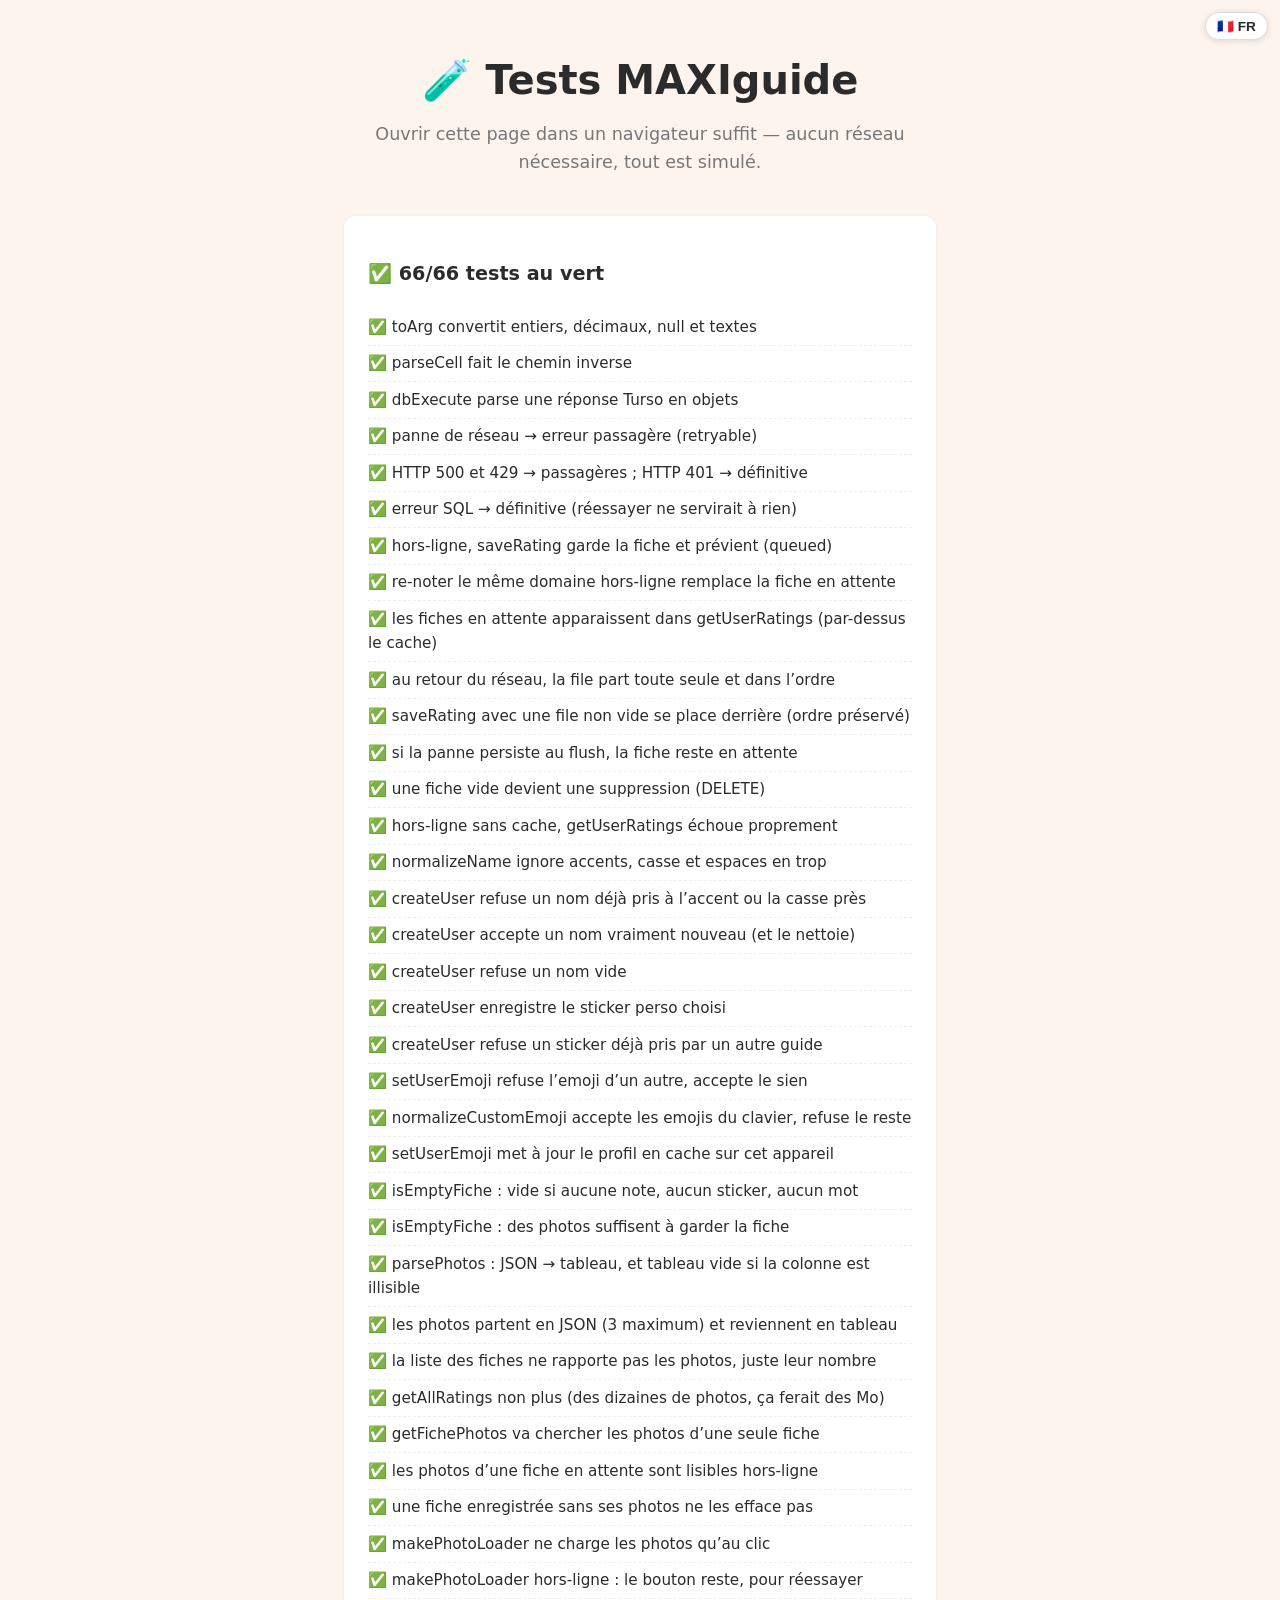
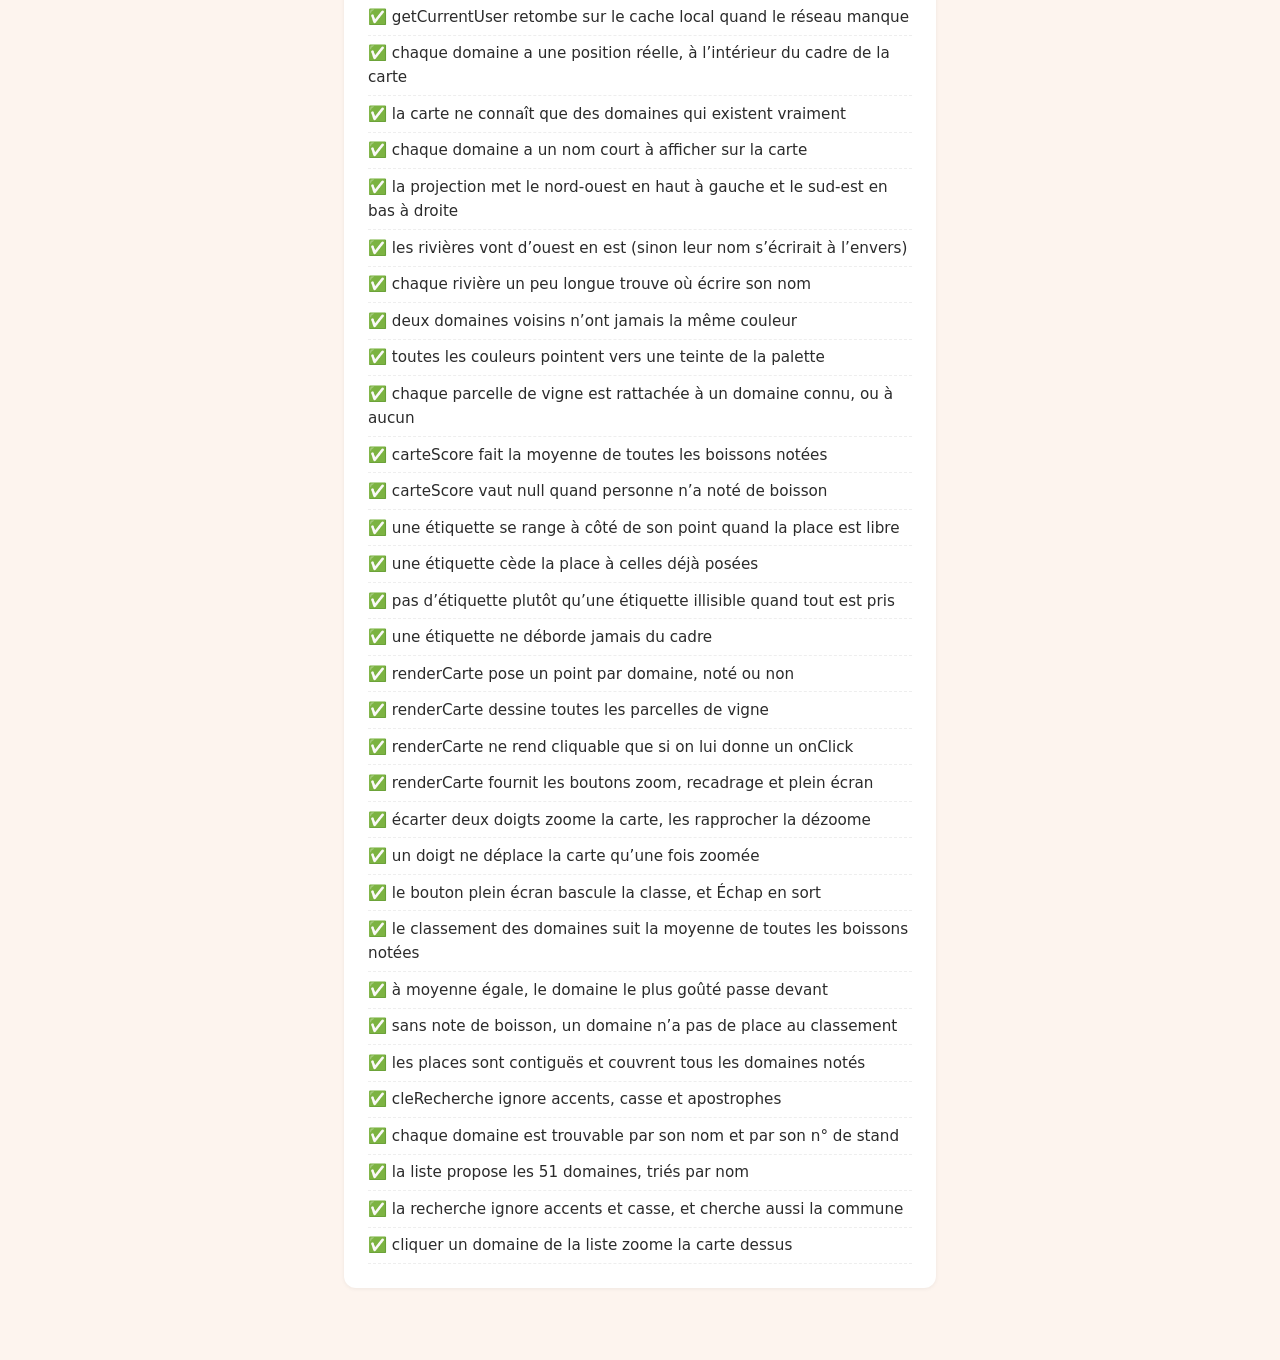
<file: tests/index.html>
<!DOCTYPE html>
<html lang="fr">
<head>
  <meta charset="UTF-8">
  <meta name="viewport" content="width=device-width, initial-scale=1.0">
  <title>MAXIguide — Tests</title>
  <link rel="stylesheet" href="../css/style.css">
  <style>
    .test-list { list-style: none; padding: 0; margin: 0; }
    .test-list li { padding: 0.35rem 0; border-bottom: 1px dashed #eee; font-size: 0.95rem; }
    .test-pass::before { content: '✅ '; }
    .test-fail::before { content: '❌ '; }
    .test-fail { color: var(--error); font-weight: 600; }
    .test-fail .detail { display: block; font-weight: 400; font-size: 0.85rem; margin-left: 1.6rem; }
    #summary { font-size: 1.2rem; font-weight: 700; }
  </style>
</head>
<body>
  <main class="container">
    <header class="hero">
      <h1>🧪 Tests MAXIguide</h1>
      <p class="tagline">Ouvrir cette page dans un navigateur suffit — aucun réseau nécessaire, tout est simulé.</p>
    </header>
    <section>
      <p id="summary">…</p>
      <ul id="test-results" class="test-list"></ul>
    </section>
  </main>

  <!-- Config Turso factice : les tests remplacent fetch, rien ne part jamais sur le réseau -->
  <script>const TURSO = { url: 'https://turso.test.invalid', token: 'jeton-de-test' };</script>
  <script src="../js/i18n.js"></script>
  <script src="../js/db.js"></script>
  <script src="../js/emoji.js"></script>
  <script src="../js/storage.js"></script>
  <script src="../js/photos.js"></script>
  <script src="../js/data/domaines.js"></script>
  <script src="../js/data/carte.js"></script>
  <script src="../js/data/paysage.js"></script>
  <script src="../js/svg.js"></script>
  <script src="../js/carte.js"></script>
  <script src="tests.js"></script>
</body>
</html>
</file>
<file: css/style.css>
/* MAXIguide — styles de base */
:root {
  --bg: #fdf4ee;
  --text: #2b2b2b;
  --muted: #777;
  --primary: #e63946;
  --primary-dark: #c1121f;
  --card: #ffffff;
  --error: #c0392b;
  --radius: 12px;
}

* {
  box-sizing: border-box;
}

body {
  margin: 0;
  font-family: system-ui, -apple-system, "Segoe UI", sans-serif;
  background: var(--bg);
  color: var(--text);
  line-height: 1.6;
}

.container {
  max-width: 640px;
  margin: 0 auto;
  padding: 3rem 1.5rem;
}

.hero {
  text-align: center;
  margin-bottom: 2.5rem;
}

.hero h1 {
  font-size: 2.5rem;
  margin: 0 0 0.5rem;
}

.tagline {
  color: var(--muted);
  font-size: 1.1rem;
  margin: 0;
}

section {
  background: var(--card);
  border-radius: var(--radius);
  padding: 1.5rem;
  margin-bottom: 1.5rem;
  box-shadow: 0 1px 4px rgba(0, 0, 0, 0.06);
}

section h2 {
  margin-top: 0;
  font-size: 1.25rem;
}

.actions {
  display: flex;
  gap: 1rem;
  justify-content: center;
  flex-wrap: wrap;
}

.btn {
  display: inline-block;
  padding: 0.75rem 1.75rem;
  border: none;
  border-radius: var(--radius);
  font-size: 1rem;
  cursor: pointer;
  text-decoration: none;
  transition: background 0.15s;
}

.btn-primary {
  background: var(--primary);
  color: #fff;
}

.btn-primary:hover {
  background: var(--primary-dark);
}

.btn-secondary {
  background: transparent;
  color: var(--primary);
  border: 2px solid var(--primary);
}

.btn-secondary:hover {
  background: rgba(230, 57, 70, 0.08);
}

.user-list {
  list-style: none;
  padding: 0;
  margin: 0;
  display: flex;
  flex-wrap: wrap;
  gap: 0.75rem;
}

.user-card {
  padding: 0.6rem 1.25rem;
  border: 2px solid var(--primary);
  border-radius: var(--radius);
  background: transparent;
  color: var(--primary);
  font-size: 1rem;
  cursor: pointer;
  transition: background 0.15s, color 0.15s;
}

.user-card:hover {
  background: var(--primary);
  color: #fff;
}

.create-form {
  display: flex;
  gap: 0.75rem;
  flex-wrap: wrap;
}

.create-form input {
  flex: 1;
  min-width: 200px;
  padding: 0.7rem 1rem;
  border: 1px solid #ccc;
  border-radius: var(--radius);
  font-size: 1rem;
}

.create-form input:focus {
  outline: 2px solid var(--primary);
  border-color: transparent;
}

/* Carte de guide + petit bouton pour changer son sticker perso */
.user-item {
  display: flex;
  align-items: stretch;
  gap: 0.35rem;
}

.user-emoji-edit {
  border: 2px dashed #e0d9cf;
  border-radius: var(--radius);
  background: transparent;
  font-size: 1rem;
  cursor: pointer;
  padding: 0 0.5rem;
}

.user-emoji-edit:hover {
  border-color: var(--primary);
}

/* Palette dépliée sous une carte : prend toute la largeur de la liste */
.user-emoji-editor {
  flex-basis: 100%;
}

/* Palette des stickers persos (création de profil, notation, liste) */
.emoji-palette-wrap {
  display: flex;
  flex-direction: column;
  gap: 0.5rem;
}

.emoji-palette {
  display: flex;
  flex-wrap: wrap;
  gap: 0.4rem;
}

/* Champ libre : n'importe quel emoji tapé avec le clavier du téléphone */
.emoji-custom {
  display: flex;
  align-items: center;
  gap: 0.5rem;
}

.emoji-custom-hint {
  font-size: 0.9rem;
}

.emoji-custom-input {
  width: 3.2rem;
  height: 2.6rem;
  border: 2px dashed #e0d9cf;
  border-radius: var(--radius);
  background: #fff;
  font-size: 1.3rem;
  text-align: center;
  padding: 0;
}

.emoji-custom-input:focus {
  outline: none;
  border-color: var(--primary);
  border-style: solid;
}

.emoji-custom-error {
  margin: 0;
  font-size: 0.9rem;
}

.emoji-option {
  width: 2.6rem;
  height: 2.6rem;
  border: 2px solid #e0d9cf;
  border-radius: var(--radius);
  background: #fff;
  font-size: 1.3rem;
  cursor: pointer;
  padding: 0;
}

.emoji-option:hover:not(:disabled) {
  border-color: var(--primary);
}

.emoji-option.active {
  border-color: var(--primary);
  background: rgba(230, 57, 70, 0.08);
}

.emoji-option:disabled {
  opacity: 0.3;
  cursor: not-allowed;
}

/* Bloc « Ton sticker perso » dans le formulaire de création */
.emoji-field {
  flex-basis: 100%;
  display: flex;
  flex-direction: column;
  gap: 0.5rem;
}

.emoji-field-label {
  margin: 0;
  font-weight: 600;
}

.emoji-field-hint {
  margin: 0;
  font-size: 0.9rem;
}

.muted {
  color: var(--muted);
}

.error {
  color: var(--error);
  margin-top: 0.75rem;
}

.link-back {
  color: var(--muted);
  text-decoration: none;
}

.link-back:hover {
  color: var(--text);
  text-decoration: underline;
}

/* --- Header commun --- */
.site-header {
  position: sticky;
  top: 0;
  z-index: 10;
  display: flex;
  align-items: center;
  gap: 1.25rem;
  padding: 0.6rem 1.25rem;
  background: var(--card);
  box-shadow: 0 1px 6px rgba(0, 0, 0, 0.08);
  flex-wrap: wrap;
}

.brand {
  font-weight: 700;
  font-size: 1.1rem;
  color: var(--text);
  text-decoration: none;
}

/* Quatre onglets (Domaines, Classements, Moyennes, Guides) : en ligne sur
   grand écran, repliés dans un menu déroulant sur téléphone (voir plus bas). */
.tabs {
  display: flex;
  gap: 0.5rem;
  flex: 1;
  flex-wrap: wrap;
}

/* Bouton ☰ : inutile sur grand écran, où tous les onglets tiennent en ligne.
   L'entrée « Accueil » du menu non plus : le nom du site y mène déjà. */
.nav-toggle,
.tab-home {
  display: none;
}

.tab {
  padding: 0.4rem 0.9rem;
  border-radius: 999px;
  color: var(--muted);
  text-decoration: none;
  transition: background 0.15s, color 0.15s;
}

.tab:hover {
  color: var(--text);
}

.tab.active {
  background: var(--primary);
  color: #fff;
}

.user-box {
  display: flex;
  align-items: center;
  gap: 0.6rem;
}

.user-name {
  font-weight: 600;
}

.completion-badge {
  background: rgba(230, 57, 70, 0.12);
  color: var(--primary-dark);
  border-radius: 999px;
  padding: 0.25rem 0.7rem;
  font-size: 0.85rem;
  font-weight: 600;
  white-space: nowrap;
}

/* Fiches en attente de réseau (file de sync) */
.sync-badge {
  background: #fff3cd;
  color: #8a6d1a;
  border-radius: 999px;
  padding: 0.25rem 0.7rem;
  font-size: 0.85rem;
  font-weight: 600;
  white-space: nowrap;
}

.switch-user {
  color: var(--muted);
  text-decoration: none;
  font-size: 1.1rem;
}

.switch-user:hover {
  color: var(--text);
}

/* Header des pages ouvertes à tous : invitation à choisir un profil */
.switch-user.sign-in {
  font-size: 0.9rem;
  font-weight: 600;
  color: var(--primary);
  white-space: nowrap;
}

.switch-user.sign-in:hover {
  color: var(--primary-dark);
  text-decoration: underline;
}

/* Sur téléphone, le header tient sur une seule ligne : ☰ + nom du site +
   profil. Les onglets deviennent un menu déroulant, ouvert par le ☰. */
@media (max-width: 640px) {
  .site-header {
    flex-wrap: nowrap;
    gap: 0.5rem;
    padding: 0.45rem 0.7rem;
    position: relative;
  }

  .nav-toggle {
    display: flex;
    align-items: center;
    gap: 0.35rem;
    flex: none;
    max-width: 55vw;
    padding: 0.35rem 0.6rem;
    border: 1px solid #e0d9cf;
    border-radius: 999px;
    background: var(--card);
    color: var(--text);
    font-family: inherit;
    font-size: 0.9rem;
    font-weight: 600;
    line-height: 1.2;
    cursor: pointer;
  }

  .nav-toggle[aria-expanded='true'] {
    background: var(--primary);
    border-color: var(--primary);
    color: #fff;
  }

  .nav-toggle-icon {
    font-size: 1.05rem;
  }

  /* Le nom de l'onglet courant, tronqué s'il est trop long */
  .nav-toggle-label {
    overflow: hidden;
    text-overflow: ellipsis;
    white-space: nowrap;
  }

  /* Le nom du site laisse toute la place au profil : l'accueil reste
     accessible depuis le menu déroulant */
  .brand {
    display: none;
  }

  /* Le menu déroulant : sous le header, aligné à gauche sur le ☰ */
  .tabs {
    display: none;
    position: absolute;
    top: 100%;
    left: 0.7rem;
    z-index: 20;
    flex: none;
    flex-direction: column;
    flex-wrap: nowrap;
    gap: 0.15rem;
    min-width: 12rem;
    padding: 0.4rem;
    background: var(--card);
    border-radius: var(--radius);
    box-shadow: 0 6px 18px rgba(0, 0, 0, 0.16);
  }

  .tabs.open {
    display: flex;
  }

  .tab {
    padding: 0.6rem 0.8rem;
    border-radius: var(--radius);
    color: var(--text);
  }

  .tab-home {
    display: block;
    border-bottom: 1px solid #eee6dc;
    border-radius: var(--radius) var(--radius) 0 0;
  }

  /* Le profil, en version compacte : c'est le nom qui se tronque quand la
     ligne est serrée, jamais le score ni les boutons */
  .user-box {
    flex: 1;
    justify-content: flex-end;
    gap: 0.4rem;
    min-width: 0;
  }

  .user-name {
    flex: 0 1 auto;
    min-width: 0;
    overflow: hidden;
    text-overflow: ellipsis;
    white-space: nowrap;
    font-size: 0.9rem;
  }

  .completion-badge,
  .sync-badge,
  .switch-user,
  .lang-toggle {
    flex: none;
  }

  .completion-badge,
  .sync-badge {
    font-size: 0.78rem;
    padding: 0.2rem 0.5rem;
  }
}

/* --- Vue liste / plan --- */
.view-toggle {
  display: flex;
  gap: 0.5rem;
  justify-content: center;
  margin-bottom: 1.5rem;
}

.btn-toggle {
  background: var(--card);
  color: var(--muted);
  border: 1px solid #ddd;
}

.btn-toggle.active {
  background: var(--primary);
  color: #fff;
  border-color: var(--primary);
}

/* Barre de recherche au-dessus de la liste des domaines : on est devant un
   stand, on tape son numéro ou son nom. Assez haute pour le pouce. */
.list-search {
  width: 100%;
  box-sizing: border-box;
  padding: 0.7rem 0.9rem;
  margin-bottom: 0.75rem;
  border: 2px solid #e0d9cf;
  border-radius: var(--radius);
  font-size: 1rem;
  font-family: inherit;
  color: var(--text);
}

.list-search:focus {
  outline: 2px solid var(--primary);
  border-color: transparent;
}

.list-empty {
  margin: 1rem 0 0;
  font-size: 0.9rem;
}

/* Chips de filtre au-dessus de la liste des domaines */
.list-filters {
  display: flex;
  gap: 0.5rem;
  flex-wrap: wrap;
  margin-bottom: 1rem;
}

.filter-chip {
  background: #fff;
  border: 2px solid #e0d9cf;
  border-radius: 999px;
  padding: 0.35rem 0.9rem;
  font-size: 0.9rem;
  font-weight: 600;
  font-family: inherit;
  color: var(--muted);
  cursor: pointer;
  transition: border-color 0.15s, color 0.15s;
}

.filter-chip.active {
  border-color: var(--primary);
  color: var(--primary);
}

.domaine-list {
  list-style: none;
  padding: 0;
  margin: 0;
  display: flex;
  flex-direction: column;
  gap: 0.75rem;
}

.domaine-card {
  display: flex;
  justify-content: space-between;
  align-items: center;
  padding: 0.9rem 1.2rem;
  border: 1px solid #e2e2e2;
  border-radius: var(--radius);
  text-decoration: none;
  color: var(--text);
  transition: border-color 0.15s, box-shadow 0.15s;
}

.domaine-card:hover {
  border-color: var(--primary);
  box-shadow: 0 2px 8px rgba(230, 57, 70, 0.15);
}

.domaine-status {
  color: var(--muted);
  font-size: 0.9rem;
}

.domaine-status.rated {
  color: var(--primary-dark);
  font-weight: 600;
}

.plan-placeholder {
  text-align: center;
  padding: 3rem 1rem;
  border: 2px dashed #ccc;
  border-radius: var(--radius);
  font-size: 1.1rem;
}

/* --- Notation --- */
.notation-title {
  margin: 0 0 0.25rem;
  text-align: center;
}

.notation-title + .tagline {
  text-align: center;
}

.stars {
  display: flex;
  justify-content: center;
  gap: 0.5rem;
  margin: 1.5rem 0 0.5rem;
}

.star {
  background: none;
  border: none;
  font-size: 2.5rem;
  cursor: pointer;
  color: #c9c9c9;
  transition: transform 0.1s, color 0.15s;
  padding: 0.1rem;
}

.star:hover {
  transform: scale(1.15);
}

.star.filled {
  color: #f5b301;
}

.saved-msg {
  text-align: center;
  color: #2e7d32;
  font-weight: 600;
}

/* Navigation stand précédent / suivant */
.stand-nav {
  display: flex;
  justify-content: space-between;
  gap: 1rem;
  margin-bottom: 1.5rem;
}

.stand-nav-link {
  max-width: 48%;
  padding: 0.6rem 0.9rem;
  background: var(--card);
  border: 1px solid #e2e2e2;
  border-radius: var(--radius);
  color: var(--text);
  text-decoration: none;
  font-size: 0.9rem;
  font-weight: 600;
  transition: border-color 0.15s;
}

.stand-nav-link:hover {
  border-color: var(--primary);
}

.stand-nav-link.next {
  margin-left: auto;
  text-align: right;
}

/* --- Résultats : classements 🏆 --- */
.rankings {
  display: grid;
  grid-template-columns: repeat(auto-fill, minmax(240px, 1fr));
  gap: 0.75rem;
}

.ranking-card {
  border: 1px solid #e2e2e2;
  border-radius: var(--radius);
  padding: 0.8rem 1rem;
}

.ranking-card h3 {
  margin: 0 0 0.5rem;
  font-size: 1rem;
}

.ranking-card .muted {
  margin: 0;
  font-size: 0.9rem;
}

.podium {
  list-style: none;
  margin: 0;
  padding: 0;
  display: flex;
  flex-direction: column;
  gap: 0.35rem;
}

.podium li {
  display: flex;
  align-items: baseline;
  gap: 0.5rem;
}

.podium-name {
  flex: 1;
  font-weight: 600;
  font-size: 0.95rem;
}

.podium-value {
  color: var(--muted);
  font-size: 0.85rem;
  white-space: nowrap;
}

/* --- Résultats : stats du groupe --- */
.stats-row {
  display: flex;
  gap: 1rem;
  flex-wrap: wrap;
}

.stat-tile {
  flex: 1;
  min-width: 140px;
  display: flex;
  flex-direction: column;
  align-items: center;
  padding: 1rem;
  background: rgba(230, 57, 70, 0.07);
  border-radius: var(--radius);
}

.stat-value {
  font-size: 2rem;
  font-weight: 700;
  color: var(--primary-dark);
}

.stat-label {
  color: var(--muted);
  font-size: 0.9rem;
  text-align: center;
}

.data-table {
  width: 100%;
  border-collapse: collapse;
}

.data-table th,
.data-table td {
  text-align: left;
  padding: 0.5rem 0.75rem;
  border-bottom: 1px solid #eee;
}

.data-table th {
  color: var(--muted);
  font-weight: 600;
  font-size: 0.85rem;
  text-transform: uppercase;
  letter-spacing: 0.03em;
}

/* --- Erreurs base de données --- */
.db-error-banner {
  background: #fdecea;
  color: var(--error);
  padding: 0.75rem 1.25rem;
  text-align: center;
  font-weight: 600;
}

/* --- Notation : rangées de notes et de stickers --- */
.note-rows {
  display: flex;
  flex-direction: column;
  gap: 0.5rem;
}

.note-row {
  display: flex;
  align-items: center;
  justify-content: space-between;
  gap: 1rem;
  flex-wrap: wrap;
}

.note-label {
  font-weight: 600;
}

/* Stickers : chips des stickers posés + bouton d'ajout + panneau de choix */
.sticker-section {
  display: flex;
  flex-direction: column;
  gap: 0.75rem;
  align-items: flex-start;
}

.sticker-chips {
  display: flex;
  flex-wrap: wrap;
  gap: 0.5rem;
}

.sticker-chips:empty {
  display: none;
}

.sticker-chip {
  display: flex;
  align-items: center;
  gap: 0.25rem;
  background: #fff;
  border: 1px solid #e0d9cf;
  border-radius: 999px;
  padding: 0.25rem 0.5rem 0.25rem 0.75rem;
}

.sticker-chip-body {
  background: none;
  border: none;
  font-size: 1.4rem;
  cursor: pointer;
  padding: 0;
}

.sticker-chip-remove {
  background: none;
  border: none;
  color: var(--muted);
  font-size: 1rem;
  cursor: pointer;
  padding: 0.15rem 0.3rem;
}

.sticker-chip-remove:hover {
  color: var(--primary);
}

.add-sticker-btn {
  padding: 0.5rem 1.1rem;
}

/* --- Photos souvenirs --- */
.photo-hint {
  margin: 0.75rem 0 0.5rem;
  font-size: 0.9rem;
}

.photo-strip {
  width: 100%;
  display: flex;
  flex-wrap: wrap;
  gap: 0.5rem;
  margin: 0.5rem 0;
}

.photo-strip:empty {
  display: none;
}

.photo-thumb {
  position: relative;
}

.photo-thumb-view {
  display: block;
  padding: 0;
  border: 1px solid #e0d9cf;
  border-radius: 8px;
  background: none;
  cursor: zoom-in;
  overflow: hidden;
}

.photo-thumb-view img {
  display: block;
  width: 76px;
  height: 76px;
  object-fit: cover;
}

.photo-thumb-remove {
  position: absolute;
  top: -0.4rem;
  right: -0.4rem;
  width: 1.4rem;
  height: 1.4rem;
  border: none;
  border-radius: 50%;
  background: var(--primary);
  color: #fff;
  font-size: 0.8rem;
  line-height: 1;
  cursor: pointer;
}

.add-photo-btn {
  padding: 0.5rem 1.1rem;
}

.photo-error {
  color: var(--primary);
  font-size: 0.9rem;
  margin: 0.5rem 0 0;
}

.photo-lightbox {
  position: fixed;
  inset: 0;
  z-index: 1000;
  background: rgba(0, 0, 0, 0.85);
  display: flex;
  align-items: center;
  justify-content: center;
  padding: 1rem;
  cursor: zoom-out;
}

.photo-lightbox img {
  max-width: 100%;
  max-height: 100%;
  border-radius: 8px;
}

.sticker-picker {
  width: 100%;
  border: 1px dashed #ccc;
  border-radius: var(--radius);
  padding: 0.75rem 1rem;
  display: flex;
  flex-direction: column;
  gap: 0.5rem;
}

.picker-step {
  margin: 0;
  font-size: 0.9rem;
}

.sticker-choices {
  display: flex;
  gap: 0.5rem;
  flex-wrap: wrap;
}

.sticker-choice {
  background: #fff;
  border: 2px solid #e0d9cf;
  border-radius: var(--radius);
  padding: 0.5rem 0.9rem;
  font-size: 1rem;
  font-family: inherit;
  cursor: pointer;
}

.sticker-choice.active {
  border-color: var(--primary);
}

.sticker-qty {
  display: flex;
  gap: 0.4rem;
}

.sticker-qty-btn {
  width: 2.4rem;
  height: 2.4rem;
  border: 2px solid #e0d9cf;
  border-radius: 50%;
  background: #fff;
  font-size: 1rem;
  font-weight: 600;
  cursor: pointer;
}

.sticker-qty-btn:hover,
.sticker-qty-btn.active {
  border-color: var(--primary);
  color: var(--primary);
}

/* Bouteille-jauge : une bouteille couchée qui se remplit selon la note */
.bottle-gauge {
  display: flex;
  align-items: center;
  gap: 0.5rem;
}

.bottle-wrap {
  position: relative;
  width: 170px;
}

.bottle-wrap svg {
  display: block;
  width: 100%;
  height: auto;
}

.bottle-bg {
  fill: #f1ede6;
}

.bottle-liquid {
  transition: width 0.25s ease;
}

.bottle-ticks line {
  stroke: rgba(0, 0, 0, 0.15);
  stroke-width: 1;
  stroke-dasharray: 3 3;
}

.bottle-outline {
  fill: none;
  stroke: #4a3b32;
  stroke-width: 2.5;
  stroke-linejoin: round;
}

/* 5 zones cliquables invisibles superposées à la bouteille */
.bottle-zones {
  position: absolute;
  inset: 0;
  display: flex;
}

.bottle-zone {
  flex: 1;
  background: none;
  border: none;
  cursor: pointer;
  padding: 0;
}

.bottle-zone:hover {
  background: rgba(0, 0, 0, 0.06);
}

.bottle-value {
  font-weight: 600;
  min-width: 2.2rem;
  text-align: right;
  color: var(--muted, #777);
}

.sticker-hint {
  margin-top: -0.5rem;
}

.commentaire {
  width: 100%;
  padding: 0.7rem 1rem;
  border: 1px solid #ccc;
  border-radius: var(--radius);
  font-size: 1rem;
  font-family: inherit;
  resize: vertical;
}

.commentaire:focus {
  outline: 2px solid var(--primary);
  border-color: transparent;
}

section .actions {
  margin-top: 1rem;
}

/* --- Guides des invités --- */
.user-select {
  width: 100%;
  margin-top: 0.5rem;
  padding: 0.7rem 1rem;
  border: 1px solid #ccc;
  border-radius: var(--radius);
  font-size: 1rem;
  background: var(--card);
}

.guide-list {
  list-style: none;
  padding: 0;
  margin: 0;
  display: flex;
  flex-direction: column;
  gap: 0.75rem;
}

.guide-card {
  border: 1px solid #e2e2e2;
  border-radius: var(--radius);
  padding: 0.9rem 1.2rem;
}

.guide-card-title {
  display: flex;
  justify-content: space-between;
  align-items: center;
  gap: 1rem;
  flex-wrap: wrap;
  font-weight: 600;
}

/* Sa place au classement (🥇 4,5/5) collée au nom du domaine, pour que le nom
   ne s'éloigne pas de sa médaille quand la ligne se coupe en deux. */
.guide-card-left {
  display: flex;
  align-items: center;
  gap: 0.5rem;
  min-width: 0;
}

.guide-rank {
  color: var(--muted);
  font-size: 0.9rem;
  font-weight: 700;
  white-space: nowrap;
  font-variant-numeric: tabular-nums;
}

/* Bouton « 📷 Voir les 3 photos » : les photos ne descendent qu'à la demande
   (voir js/photos.js et Storage.getFichePhotos). */
.photo-loader {
  margin-top: 0.5rem;
  border: 1px dashed #d8d0c2;
  border-radius: 999px;
  background: none;
  color: var(--muted);
  font: inherit;
  font-size: 0.85rem;
  padding: 0.25rem 0.75rem;
  cursor: pointer;
}

.photo-loader:hover:not(:disabled) {
  border-color: var(--primary);
  color: var(--primary);
}

.photo-loader:disabled {
  cursor: default;
  opacity: 0.7;
}

.guide-notes {
  display: flex;
  gap: 1rem;
  flex-wrap: wrap;
  margin-top: 0.35rem;
  color: var(--muted);
}

.guide-note {
  display: inline-flex;
  align-items: center;
  gap: 0.35rem;
}

.guide-note:empty {
  display: none;
}

/* Petite bouteille-jauge en lecture seule (guides et moyennes) */
.bottle-mini {
  display: inline-flex;
  width: 64px;
  flex-shrink: 0;
}

.bottle-mini svg {
  display: block;
  width: 100%;
  height: auto;
}

.guide-note-value {
  font-weight: 600;
  white-space: nowrap;
}

.avg-bottles {
  display: inline-flex;
  gap: 0.75rem;
  flex-wrap: wrap;
}

.guide-comment {
  margin: 0.5rem 0 0;
  font-style: italic;
  color: var(--muted);
}

/* --- Tableaux larges --- */
.table-scroll {
  overflow-x: auto;
}

/* --- Menus déroulants (page Moyennes) --- */
.accordion {
  border: 1px solid #e2e2e2;
  border-radius: var(--radius);
  margin-bottom: 0.6rem;
  background: var(--card);
}

.accordion summary {
  display: flex;
  justify-content: space-between;
  align-items: center;
  gap: 1rem;
  flex-wrap: wrap;
  padding: 0.7rem 1rem;
  cursor: pointer;
  font-weight: 600;
  list-style: none;
}

.accordion summary::-webkit-details-marker {
  display: none;
}

.accordion summary::after {
  content: '▾';
  color: var(--muted);
  transition: transform 0.15s;
}

.accordion[open] summary::after {
  transform: rotate(180deg);
}

.accordion summary:hover {
  background: rgba(230, 57, 70, 0.05);
  border-radius: var(--radius);
}

/* Pastille de classement devant un domaine : 🥇🥈🥉 puis n°4, n°5…
   Largeur fixe pour que les noms restent alignés d'une ligne à l'autre. */
.acc-rank {
  flex: 0 0 3rem;
  color: var(--muted);
  font-size: 0.9rem;
  font-weight: 700;
  font-variant-numeric: tabular-nums;
}

.acc-title {
  flex: 1;
}

.acc-meta {
  color: var(--muted);
  font-weight: 500;
  font-size: 0.9rem;
  white-space: nowrap;
}

.accordion-body {
  padding: 0.25rem 1rem 0.9rem;
  border-top: 1px solid #eee;
}

.fiche-line {
  display: flex;
  justify-content: space-between;
  align-items: baseline;
  gap: 1rem;
  flex-wrap: wrap;
  padding: 0.45rem 0;
  border-bottom: 1px dashed #eee;
}

.fiche-line:last-child {
  border-bottom: none;
}

.fiche-who {
  font-weight: 600;
}

.fiche-notes {
  color: var(--muted);
}

.fiche-comment {
  width: 100%;
  margin: 0;
  font-style: italic;
  color: var(--muted);
}

.avg-line {
  background: rgba(230, 57, 70, 0.06);
  border-radius: 8px;
  padding: 0.45rem 0.6rem;
  border-bottom: none;
  margin-bottom: 0.25rem;
}

/* --- Bouton de langue FR ⇄ EN --- */
.lang-toggle {
  background: var(--card);
  border: 1px solid #ddd;
  border-radius: 999px;
  padding: 0.3rem 0.7rem;
  cursor: pointer;
  font-size: 0.85rem;
  font-weight: 600;
  color: var(--text);
  transition: border-color 0.15s;
}

.lang-toggle:hover {
  border-color: var(--primary);
}

.lang-toggle.floating {
  position: fixed;
  top: 0.75rem;
  right: 0.75rem;
  z-index: 20;
  box-shadow: 0 1px 6px rgba(0, 0, 0, 0.12);
}

/* Dans le header d'un téléphone, chaque millimètre compte */
@media (max-width: 640px) {
  .site-header .lang-toggle {
    padding: 0.25rem 0.45rem;
    font-size: 0.78rem;
  }
}

/* --- Plan du parc (SVG) --- */
.plan-container {
  width: 100%;
  overflow: hidden;
  border-radius: var(--radius);
}

.plan-svg {
  width: 100%;
  height: auto;
  display: block;
}

.plan-stand circle {
  fill: #fff;
  stroke: #e63946;
  stroke-width: 3;
}

.plan-stand .stand-num {
  fill: #e63946;
}

.plan-stand.done circle {
  fill: #7cb518;
  stroke: #5c8a0e;
}

.plan-stand.done .stand-num {
  fill: #fff;
}

.plan-stand.clickable {
  cursor: pointer;
}

.plan-stand.clickable:hover circle {
  stroke-width: 5;
}

.stand-badge {
  paint-order: stroke;
  stroke: #fff;
  stroke-width: 2;
}

.stand-guides {
  paint-order: stroke;
  stroke: #fff;
  stroke-width: 2;
}

/* --- Carte réelle du vignoble (SVG) --- */
.carte-wrap {
  position: relative;
}

/* Carte + légende d'un côté, liste des domaines de l'autre. En plein écran on
   passe en row-reverse : la liste vient se ranger à gauche de la carte. */
.carte-body {
  display: flex;
  flex-direction: column;
  gap: 0.75rem;
  height: 100%;
}

.carte-vue {
  display: flex;
  flex-direction: column;
  min-width: 0;
  min-height: 0;
}

.carte-scene {
  position: relative;
  min-height: 0;
}

.carte-svg,
.carte-legende {
  width: 100%;
  height: auto;
  display: block;
}

.carte-svg {
  /* Tant que la carte n'est pas zoomée, un doigt fait défiler la page ; le
     pincement à deux doigts, lui, est toujours pour la carte (js/carte.js). */
  touch-action: pan-y;
}

/* Zoomée, la carte prend le doigt pour elle : on s'y promène dans tous les
   sens. Le bouton ⤢ la remet à plat et rend le défilement à la page. */
.carte-wrap.zoomed .carte-svg,
.carte-wrap.carte-plein .carte-svg {
  touch-action: none;
}

.carte-wrap.zoomed .carte-svg {
  cursor: grab;
}

.carte-wrap.dragging .carte-svg {
  cursor: grabbing;
}

/* Boutons de zoom et plein écran, posés dans le coin de la carte */
.carte-controls {
  position: absolute;
  top: 0.6rem;
  left: 0.6rem;
  display: flex;
  flex-direction: column;
  gap: 0.3rem;
}

.carte-zoom-btn {
  width: 2rem;
  height: 2rem;
  border: 1px solid #d8d0c2;
  border-radius: 8px;
  background: rgba(255, 253, 245, 0.92);
  color: var(--text);
  font-size: 1.05rem;
  font-family: inherit;
  line-height: 1;
  cursor: pointer;
  padding: 0;
  box-shadow: 0 1px 3px rgba(0, 0, 0, 0.12);
}

.carte-zoom-btn:hover {
  border-color: var(--primary);
  color: var(--primary);
}

/* --- La liste des domaines, pour aller directement à l'un d'eux --- */
.carte-liste {
  display: flex;
  flex-direction: column;
  gap: 0.4rem;
  min-height: 0;
}

.carte-liste-titre {
  margin: 0;
  font-size: 0.85rem;
  font-weight: 700;
  color: var(--muted);
}

.carte-search {
  padding: 0.4rem 0.7rem;
  border: 1px solid #ddd;
  border-radius: var(--radius);
  font-size: 0.9rem;
  font-family: inherit;
  width: 100%;
}

.carte-search:focus {
  outline: 2px solid var(--primary);
  border-color: transparent;
}

.carte-liste-items {
  list-style: none;
  margin: 0;
  padding: 0;
  max-height: 13rem;
  overflow-y: auto;
  /* Une grille plutôt que des colonnes CSS : les colonnes se rempliraient en
     largeur et la liste ne pourrait plus défiler. En plein écran, la colonne
     unique reprend le dessus. */
  display: grid;
  grid-template-columns: repeat(auto-fill, minmax(10rem, 1fr));
  gap: 0 0.5rem;
  align-content: start;
}

.carte-liste-btn {
  display: flex;
  align-items: center;
  gap: 0.4rem;
  width: 100%;
  padding: 0.22rem 0.4rem;
  border: none;
  border-radius: 6px;
  background: transparent;
  font-family: inherit;
  font-size: 0.85rem;
  color: var(--text);
  text-align: left;
  cursor: pointer;
}

.carte-liste-btn:hover {
  background: rgba(230, 57, 70, 0.08);
}

.carte-liste-btn.active {
  background: rgba(230, 57, 70, 0.14);
  font-weight: 700;
}

.carte-puce {
  flex: none;
  width: 0.65rem;
  height: 0.65rem;
  border-radius: 50%;
  border: 2px solid currentColor;
  background: #fff;
}

.carte-liste-nom {
  flex: 1;
  overflow: hidden;
  text-overflow: ellipsis;
  white-space: nowrap;
}

.carte-liste-note {
  flex: none;
  font-weight: 700;
  font-size: 0.78rem;
  color: var(--muted);
}

.carte-liste-vide {
  margin: 0;
  font-size: 0.85rem;
}

/* --- Plein écran ---
   Une classe suffit : Safari iOS refuse l'API plein écran sur autre chose
   qu'une vidéo, et la carte doit rester utilisable là aussi. */
body.carte-plein-actif {
  overflow: hidden;
}

.carte-wrap.carte-plein {
  position: fixed;
  inset: 0;
  z-index: 60;
  background: var(--bg);
  padding: 0.6rem;
  border-radius: 0;
  overflow: hidden;
}

.carte-wrap.carte-plein .carte-body {
  flex-direction: row-reverse;
  gap: 0.6rem;
}

.carte-wrap.carte-plein .carte-vue {
  flex: 1;
  align-items: center;
}

/* La carte prend toute la hauteur et garde ses proportions ; la scène se
   réduit à sa largeur, pour que les boutons restent posés dessus. */
.carte-wrap.carte-plein .carte-scene {
  flex: 1;
  display: flex;
  max-width: 100%;
}

.carte-wrap.carte-plein .carte-svg {
  height: 100%;
  width: auto;
  max-width: 100%;
}

.carte-wrap.carte-plein .carte-legende {
  flex: none;
  height: 7rem;
  width: auto;
  max-width: 100%;
  margin: 0 auto;
}

.carte-wrap.carte-plein .carte-liste {
  flex: none;
  width: 15rem;
  background: var(--card);
  border-radius: var(--radius);
  padding: 0.6rem;
}

.carte-wrap.carte-plein .carte-liste-items {
  max-height: none;
  flex: 1;
  grid-template-columns: 1fr;
}

/* Sur un petit écran, la liste passe sous la carte même en plein écran */
@media (max-width: 640px) {
  .carte-wrap.carte-plein .carte-body {
    flex-direction: column;
  }

  .carte-wrap.carte-plein .carte-liste {
    width: auto;
    max-height: 9rem;
  }

  .carte-wrap.carte-plein .carte-liste-items {
    grid-template-columns: repeat(auto-fill, minmax(9rem, 1fr));
  }
}

/* Le paysage réel, du fond vers la surface : campagne, bois, vignes,
   villages, plans d'eau. */
.carte-fond {
  fill: #f4f0e0;
}

.carte-bois path {
  fill: #bed3ac;
}

/* Teinte neutre : parcelle sans domaine assez proche. Les autres reçoivent la
   couleur de leur domaine en style inline (js/carte.js). */
.carte-vignes path,
.carte-vignes-key.neutre {
  fill: #cdc3b0;
  stroke: #b3a794;
  stroke-width: 0.5;
}

.carte-villages path {
  fill: #eae3d6;
}

.carte-eau path {
  fill: #a9cfe0;
}

.carte-water {
  fill: none;
  stroke: #a9cfe0;
  stroke-width: 3;
  stroke-linecap: round;
  stroke-linejoin: round;
}

.carte-water.main {
  stroke: #7fb6d1;
  stroke-width: 5.5;
}

.carte-river-label {
  fill: #3f7d9a;
  font-size: 15px;
  font-weight: 600;
  font-style: italic;
  paint-order: stroke;
  stroke: #fffdf5;
  stroke-width: 3.5;
}

.carte-place-dot {
  fill: #a8a294;
}

.carte-place-dot.town {
  fill: #6b6355;
}

.carte-place-label {
  fill: #6b6355;
  font-size: 12px;
  paint-order: stroke;
  stroke: #fffdf5;
  stroke-width: 3.5;
}

.carte-place-label.town {
  fill: #3a352d;
  font-size: 15px;
  font-weight: 700;
  stroke-width: 4;
}

/* Un domaine : un point à sa couleur, son nom à côté */
.carte-dom-dot {
  stroke-width: 2;
}

.carte-dom-label {
  font-size: 11px;
  font-weight: 600;
  paint-order: stroke;
  stroke: #fffdf5;
  stroke-width: 3.5;
}

.carte-dom-label.done {
  font-size: 11.5px;
  font-weight: 700;
}

.carte-dom-score {
  font-weight: 700;
  opacity: 0.75;
}

.carte-dom.clickable {
  cursor: pointer;
}

.carte-dom.clickable:hover .carte-dom-dot {
  stroke-width: 4;
}

.carte-dom.clickable:hover .carte-dom-label {
  text-decoration: underline;
}

.carte-legend-label {
  font-size: 15px;
  font-weight: 600;
  fill: #2b2b2b;
}

.carte-legend-hint {
  font-size: 13px;
  fill: #6b6355;
}

.carte-scalebar {
  stroke: #4a443a;
  stroke-width: 2;
}

.carte-credits {
  font-size: 12px;
  fill: #8a8578;
}
</file>
